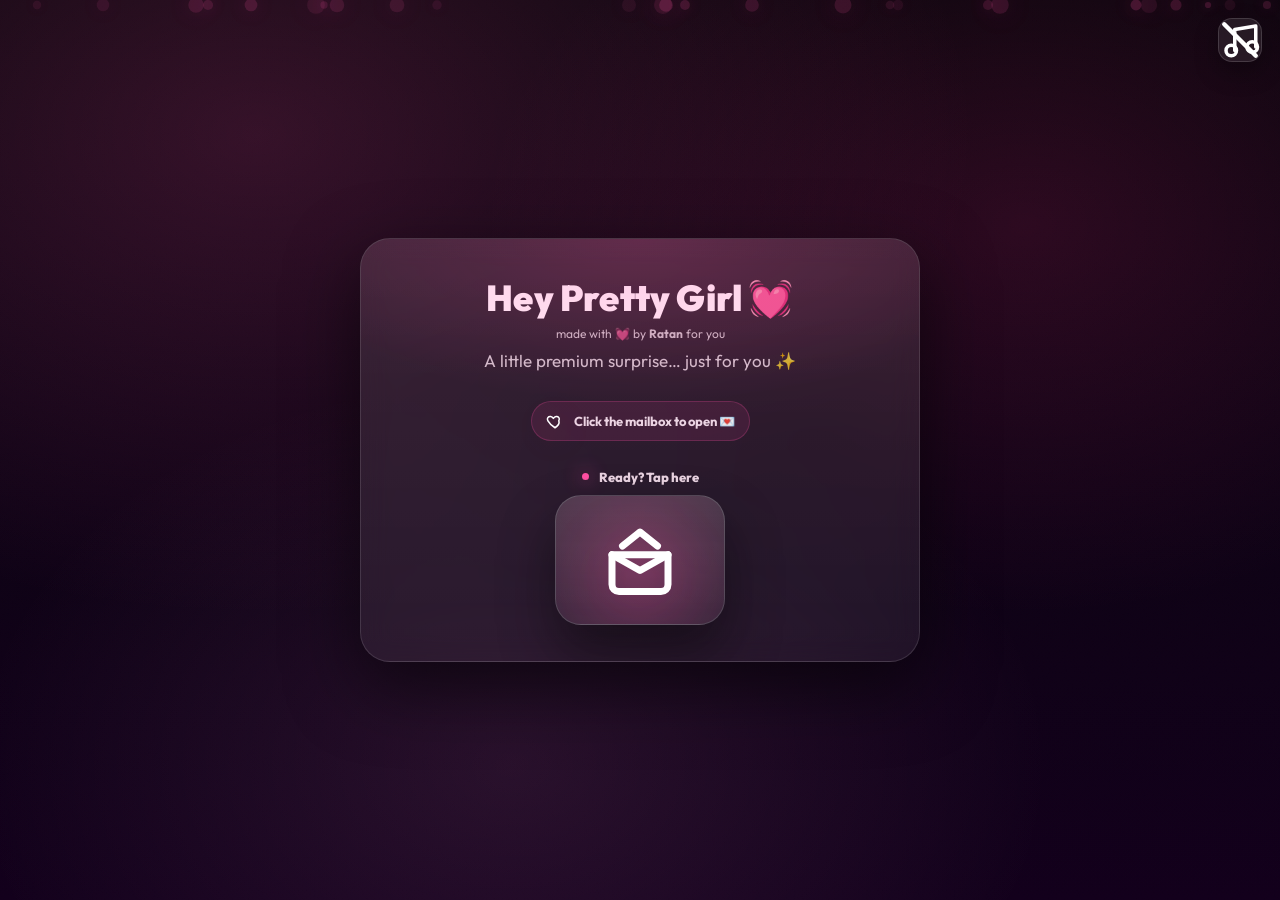
<file: index.html>
<!DOCTYPE html>
<html lang="en">

<head>
    <meta charset="UTF-8" />
    <meta name="viewport" content="width=device-width, initial-scale=1.0" />
    <title>Hey Pretty Girl 💓</title>

    <!-- ✅ Favicon -->
    <link rel="icon" href="me.jpg" type="image/jpeg" sizes="32x32">
    <link rel="icon" href="me.jpg" type="image/jpeg" sizes="16x16">
    <link rel="apple-touch-icon" href="me.jpg">


    <!-- Premium Font -->
    <link rel="preconnect" href="https://fonts.googleapis.com">
    <link rel="preconnect" href="https://fonts.gstatic.com" crossorigin>
    <link href="https://fonts.googleapis.com/css2?family=Outfit:wght@300;400;600;700;800&display=swap" rel="stylesheet">

    <!-- CSS -->
    <link rel="stylesheet" href="css/style.css">
</head>

<body>
    <!-- Background Elements -->
    <div class="particles" id="particles"></div>

    <div class="center">
        <div class="card" id="app">
            <!-- Dynamic pages will be injected here -->
        </div>
    </div>

    <!-- UI Elements -->
    <div class="toggle" id="musicBtn" title="Music">
        <svg viewBox="0 0 24 24" fill="none">
            <path d="M9 18V6l12-2v12" stroke="white" stroke-width="2" stroke-linecap="round" stroke-linejoin="round" />
            <circle cx="7" cy="18" r="3" stroke="white" stroke-width="2" />
            <circle cx="19" cy="16" r="3" stroke="white" stroke-width="2" />
            <line x1="3" y1="3" x2="21" y2="21" stroke="white" stroke-width="2.5" stroke-linecap="round"
                class="slashLine" />
        </svg>
    </div>

    <!-- Overlay (Global) -->
    <div class="openOverlay" id="overlay">
        <div class="envelopeAnim" id="env">
            <div class="envTop"></div>
            <div class="envBody"></div>
            <div class="letter"></div>
        </div>
    </div>

    <!-- Audio -->
    <audio id="bgm" loop preload="auto">
        <source src="music.mp3" type="audio/mpeg">
    </audio>

    <!-- JS -->
    <script src="js/app.js"></script>
    <script src="js/notebook.js"></script>
</body>

</html>
</file>
<file: css/style.css>
:root {
    --bg1: #07040b;
    --bg2: #12001b;
    --pink1: #ff4fa3;
    --pink2: #ff2f84;
    --pink3: #ff9bd0;
    --text: #ffe9f6;
    --muted: rgba(255, 233, 246, .78);
    --glass: rgba(255, 255, 255, .08);
    --border: rgba(255, 255, 255, .12);
    --shadow: 0 24px 70px rgba(0, 0, 0, .55);
    /* Mobile-first scaling */
    --card-w: clamp(280px, 94vw, 560px);
    --fs-title: clamp(24px, 6vw, 36px);
    --fs-sub: clamp(13px, 3.4vw, 17px);
    --fs-body: clamp(14px, 3.8vw, 18px);
    --fs-btn: clamp(14px, 4vw, 18px);

    /* Notebook Specific */
    --nb-cover: #2d132c;
    /* Dark Plum */
    --nb-paper: #fff5f8;
    /* Rose Paper Tone */
    --nb-pages-shadow: 0 10px 40px rgba(0, 0, 0, 0.5);
}

* {
    margin: 0;
    padding: 0;
    box-sizing: border-box;
    font-family: "Outfit", system-ui, -apple-system, Segoe UI, Roboto, Arial;
}

body {
    height: 100vh;
    overflow: hidden;
    color: var(--text);
    background:
        radial-gradient(1200px 800px at 20% 15%, rgba(255, 79, 163, .18), transparent 60%),
        radial-gradient(900px 650px at 80% 25%, rgba(255, 47, 132, .14), transparent 60%),
        radial-gradient(900px 650px at 40% 85%, rgba(255, 155, 208, .10), transparent 60%),
        linear-gradient(180deg, var(--bg1), var(--bg2));
}

/* premium grain */
body::before {
    content: "";
    position: fixed;
    inset: 0;
    background-image: url("data:image/svg+xml,%3Csvg xmlns='http://www.w3.org/2000/svg' width='160' height='160'%3E%3Cfilter id='n'%3E%3CfeTurbulence type='fractalNoise' baseFrequency='.8' numOctaves='3' stitchTiles='stitch'/%3E%3C/filter%3E%3Crect width='160' height='160' filter='url(%23n)' opacity='.35'/%3E%3C/svg%3E");
    opacity: .12;
    pointer-events: none;
    mix-blend-mode: overlay;
}

.center {
    height: 100%;
    display: flex;
    align-items: center;
    justify-content: center;
    padding: clamp(10px, 4vw, 20px);
    position: relative;
    z-index: 5;
}

.card {
    width: var(--card-w);
    border-radius: 30px;
    background: linear-gradient(180deg, rgba(255, 255, 255, .10), rgba(255, 255, 255, .06));
    border: 1px solid var(--border);
    box-shadow: var(--shadow);
    backdrop-filter: blur(14px);
    padding: clamp(20px, 6vw, 36px) clamp(16px, 5vw, 28px);
    position: relative;
    overflow: hidden;
}

.card::after {
    content: "";
    position: absolute;
    inset: -2px;
    border-radius: 32px;
    background: radial-gradient(700px 300px at 50% 0%, rgba(255, 79, 163, .20), transparent 55%);
    pointer-events: none;
}

.hide {
    display: none !important;
}

.title {
    font-size: var(--fs-title);
    font-weight: 900;
    letter-spacing: .2px;
    text-align: center;
}

.subtitle {
    margin-top: 8px;
    text-align: center;
    font-size: var(--fs-sub);
    color: var(--muted);
    line-height: 1.4;
}

.made {
    margin-top: 6px;
    text-align: center;
    font-size: 12px;
    color: rgba(255, 233, 246, .74);
}

.badge {
    display: inline-flex;
    gap: 10px;
    align-items: center;
    margin: 18px auto 0;
    padding: 10px 14px;
    border-radius: 999px;
    background: rgba(255, 79, 163, .10);
    border: 1px solid rgba(255, 79, 163, .22);
    color: rgba(255, 233, 246, .90);
    font-weight: 700;
    font-size: 13px;
}

.iconHeart {
    width: 18px;
    height: 18px;
    filter: drop-shadow(0 8px 18px rgba(255, 79, 163, .32));
}

/* Floating particles */
.particles {
    position: fixed;
    inset: 0;
    pointer-events: none;
    overflow: hidden;
}

.p {
    position: absolute;
    width: 10px;
    height: 10px;
    border-radius: 50%;
    background: rgba(255, 79, 163, .35);
    box-shadow: 0 0 18px rgba(255, 79, 163, .35);
    animation: rise linear infinite;
}

@keyframes rise {
    from {
        transform: translateY(110vh) scale(.6);
    }

    to {
        transform: translateY(-20vh) scale(1.1);
    }
}

/* Common Components */
.btn {
    margin-top: 18px;
    width: 100%;
    border: none;
    padding: clamp(12px, 4vw, 16px);
    border-radius: 18px;
    cursor: pointer;
    font-size: var(--fs-btn);
    font-weight: 900;
    color: #14000c;
    background: linear-gradient(135deg, var(--pink1), var(--pink2));
    box-shadow: 0 10px 30px rgba(255, 47, 132, .3);
    transition: .2s transform;
}

.btn:hover {
    transform: translateY(-3px) scale(1.02);
}

.btn:active {
    transform: translateY(2px) scale(.97);
}

/* PAGE 1 */
.hero {
    margin-top: 10px;
    display: flex;
    flex-direction: column;
    align-items: center;
    gap: 14px;
}

.mailArea {
    margin-top: 14px;
    display: flex;
    flex-direction: column;
    align-items: center;
    gap: 10px;
    position: relative;
}

.tapHint {
    font-size: 13px;
    font-weight: 800;
    color: rgba(255, 233, 246, .90);
    display: flex;
    align-items: center;
    gap: 10px;
}

.tapHint .dot {
    width: 7px;
    height: 7px;
    border-radius: 50%;
    background: var(--pink1);
    box-shadow: 0 0 18px rgba(255, 79, 163, .8);
    animation: pulse 1.1s infinite;
}

@keyframes pulse {

    0%,
    100% {
        transform: scale(1);
    }

    50% {
        transform: scale(1.6);
    }
}

.mailbox {
    width: clamp(140px, 40vw, 170px);
    height: clamp(100px, 30vw, 130px);
    border-radius: 26px;
    background: linear-gradient(180deg, rgba(255, 255, 255, .14), rgba(255, 255, 255, .06));
    border: 1px solid rgba(255, 255, 255, .15);
    box-shadow: 0 30px 55px rgba(0, 0, 0, .45);
    position: relative;
    cursor: pointer;
    display: grid;
    place-items: center;
    overflow: hidden;
    transition: transform .25s ease;
}

.mailbox:hover {
    transform: translateY(-4px) scale(1.02);
}

.mailbox:active {
    transform: translateY(2px) scale(.96);
}

.mailbox::before {
    content: "";
    position: absolute;
    inset: -80px;
    background: radial-gradient(circle at 50% 50%, rgba(255, 79, 163, .26), transparent 55%);
    animation: glow 2.6s ease-in-out infinite alternate;
}

@keyframes glow {
    from {
        transform: scale(1);
    }

    to {
        transform: scale(1.18);
    }
}

.mailSvg {
    width: 50%;
    height: auto;
    z-index: 2;
    filter: drop-shadow(0 16px 30px rgba(255, 79, 163, .30));
}

/* Open Envelope Overlay */
.openOverlay {
    position: absolute;
    inset: 0;
    display: grid;
    place-items: center;
    background: rgba(0, 0, 0, .35);
    opacity: 0;
    pointer-events: none;
    transition: .35s;
    z-index: 100;
}

.openOverlay.show {
    opacity: 1;
}

.envelopeAnim {
    width: 180px;
    height: 120px;
    position: relative;
    border-radius: 20px;
    background: #fff;
    box-shadow: 0 30px 70px rgba(0, 0, 0, .55);
    overflow: hidden;
    transform: translateY(10px) scale(.98);
    animation: pop .4s ease forwards;
}

@keyframes pop {
    to {
        transform: translateY(0) scale(1);
    }
}

.envTop {
    position: absolute;
    left: 0;
    right: 0;
    top: 0;
    height: 0;
    width: 0;
    margin: auto;
    border-left: 90px solid transparent;
    border-right: 90px solid transparent;
    border-top: 66px solid #ffd6e8;
    transform-origin: top;
    transition: .7s ease;
    z-index: 3;
}

.envBody {
    position: absolute;
    inset: 18px 16px 14px 16px;
    border-radius: 16px;
    background: linear-gradient(180deg, #ffffff, #ffeaf3);
    z-index: 1;
}

.letter {
    position: absolute;
    left: 20px;
    right: 20px;
    bottom: 16px;
    height: 76px;
    border-radius: 14px;
    background: #fff;
    box-shadow: 0 18px 25px rgba(0, 0, 0, .18);
    z-index: 2;
    transition: .85s ease;
}

.opened .envTop {
    transform: rotateX(180deg);
}

.opened .letter {
    transform: translateY(-96px);
}

/* Confetti & Burst */
.burst {
    position: absolute;
    pointer-events: none;
    z-index: 200;
    width: 14px;
    height: 14px;
    background: var(--pink2);
    border-radius: 4px;
    rotate: 45deg;
    animation: scatter 1.4s cubic-bezier(0.16, 1, 0.3, 1) forwards;
}

.burst::before,
.burst::after {
    content: "";
    position: absolute;
    width: inherit;
    height: inherit;
    background: inherit;
    border-radius: 50%;
}

.burst::before {
    left: -7px;
}

.burst::after {
    top: -7px;
}

@keyframes scatter {
    0% {
        transform: translate(0, 0) rotate(45deg) scale(0);
        opacity: 1;
    }

    100% {
        transform: translate(var(--dx), -200px) rotate(var(--rot)) scale(1.2);
        opacity: 0;
    }
}

/* POETRY (PAGE 2) */
.poetry {
    margin-top: 18px;
    padding: clamp(14px, 4vw, 20px);
    border-radius: 22px;
    background: rgba(255, 255, 255, .07);
    border: 1px solid rgba(255, 255, 255, .12);
}

.poetry h3 {
    font-size: 16px;
    margin-bottom: 12px;
    color: var(--pink3);
}

.line {
    font-size: var(--fs-body);
    line-height: 1.6;
    margin: 12px 0;
    font-weight: 600;
}

.line small {
    display: block;
    margin-top: 6px;
    color: var(--muted);
    font-size: 12px;
}

/* PAGE 3: NOTEBOOK SYSTEM */
.notebook-view {
    width: 100%;
    perspective: 2000px;
    display: flex;
    flex-direction: column;
    align-items: center;
}

/* NOTEBOOK COVER */
.notebook-cover {
    width: clamp(240px, 80vw, 320px);
    aspect-ratio: 3 / 4;
    background: linear-gradient(135deg, var(--nb-cover), #1a081a);
    border-radius: 15px 25px 25px 15px;
    box-shadow: 0 20px 50px rgba(0, 0, 0, 0.6), inset -5px 0 15px rgba(0, 0, 0, 0.5);
    border: 1px solid rgba(255, 79, 163, 0.3);
    position: relative;
    padding: 20px;
    cursor: pointer;
    margin-top: 10px;
    display: flex;
    flex-direction: column;
    align-items: center;
    justify-content: center;
}

.cover-photo {
    width: clamp(100px, 30vw, 140px);
    aspect-ratio: 1;
    border-radius: 50%;
    border: 4px solid var(--pink1);
    padding: 4px;
    background: #000;
    overflow: hidden;
    box-shadow: 0 0 25px rgba(255, 79, 163, 0.4);
    margin-bottom: 20px;
}

.cover-photo img {
    width: 100%;
    height: 100%;
    object-fit: cover;
}

.cover-title {
    font-size: 18px;
    font-weight: 800;
    text-align: center;
    color: var(--text);
    padding: 0 10px;
}

.heart-stamp {
    position: absolute;
    bottom: 20px;
    right: 20px;
    opacity: 0.8;
    filter: drop-shadow(0 0 5px var(--pink1));
}

.open-hint {
    /* Notebook Specific */
    --nb-cover: #2d132c;
    /* Dark Plum */
    --nb-paper: #3d1b32; /* Premium Dark Rose/Plum Tone */
    --nb-paper-light: #4d2342;
    --nb-pages-shadow: 0 30px 60px rgba(0, 0, 0, 0.6);
    --nb-text: #ffe9f6;
    --nb-line: rgba(255, 255, 255, 0.05);
    margin-top: 25px;
    font-size: 13px;
    font-weight: 700;
    color: var(--pink3);
    animation: bounceLeft 1s infinite alternate;
}

@keyframes bounceLeft {
    from {
        transform: translateX(0);
    }

    to {
        transform: translateX(5px);
    }
}

/* REAL NOTEBOOK 3D SYSTEM */
.notebook-container {
    position: relative;
    width: 100%;
    max-width: 800px;
    height: clamp(400px, 80vh, 600px);
    transform-style: preserve-3d;
    transition: transform 0.6s ease;
}

.nb-page {
    position: absolute;
    width: 50%;
    height: 100%;
    top: 0;
    right: 0;
    transform-origin: left center;
    transition: transform 0.8s cubic-bezier(0.645, 0.045, 0.355, 1);
    transform-style: preserve-3d;
    z-index: 1;
}

.nb-page.flipped {
    transform: rotateY(-180deg);
}

.nb-page-front,
.nb-page-back {
    position: absolute;
    inset: 0;
    backface-visibility: hidden;
    background: var(--nb-paper);
    padding: clamp(20px, 4vw, 30px);
    display: flex;
    flex-direction: column;
    box-shadow: 
        inset 0 0 0 1px rgba(255,255,255,0.05),
        inset 0 0 60px rgba(0,0,0,0.2);
    overflow: hidden;
    border-radius: 4px 15px 15px 4px;
}

/* Realistic Paper Look & Lines */
.nb-page-front::before,
.nb-page-back::before {
    content: "";
    position: absolute;
    inset: 0;
    background-image: 
        linear-gradient(var(--nb-line) 1px, transparent 1px),
        url("data:image/svg+xml,%3Csvg xmlns='http://www.w3.org/2000/svg' width='4' height='4' viewBox='0 0 4 4'%3E%3Cpath d='M1 3h1v1H1V3zm2-2h1v1H2V1z' fill='%23ffffff' fill-opacity='0.03'/%3E%3C/svg%3E");
    background-size: 100% 28px, 4px 4px;
    background-position: 0 40px, 0 0;
    pointer-events: none;
    opacity: 0.8;
}

/* Curvature Effect near spine */
.nb-page-front::after {
    content: "";
    position: absolute;
    left: 0; top: 0; bottom: 0;
    width: 30px;
    background: linear-gradient(to right, rgba(0,0,0,0.3), transparent);
    pointer-events: none;
}
.nb-page-back::after {
    content: "";
    position: absolute;
    right: 0; top: 0; bottom: 0;
    width: 30px;
    background: linear-gradient(to left, rgba(0,0,0,0.3), transparent);
    pointer-events: none;
}

/* Page Border/Margin Style */
.nb-page-inner {
    position: relative;
    height: 100%;
    width: 100%;
    display: flex;
    flex-direction: column;
    z-index: 2;
    transition: 0.4s cubic-bezier(0.4, 0, 0.2, 1);
}

/* Binding Strip Detail */
.binding-strip {
    position: absolute;
    top: 5%; bottom: 5%;
    width: 25px;
    background: linear-gradient(to right, rgba(0,0,0,0.2), transparent);
    z-index: 5;
    display: flex;
    flex-direction: column;
    justify-content: space-around;
    align-items: center;
}
.nb-page-front .binding-strip { left: 0; border-right: 1px dashed rgba(255,255,255,0.1); }
.nb-page-back .binding-strip { right: 0; border-left: 1px dashed rgba(255,255,255,0.1); }

.hole {
    width: 6px;
    height: 6px;
    background: #111;
    border-radius: 50%;
    box-shadow: inset 0 1px 2px rgba(0,0,0,0.8), 0 1px 0 rgba(255,255,255,0.1);
}

.nb-page-front {
    border-radius: 0 15px 15px 0;
    z-index: 2;
}

.nb-page-back {
    border-radius: 15px 0 0 15px;
    transform: rotateY(180deg);
    z-index: 1;
    background: linear-gradient(to left, var(--nb-paper), var(--nb-paper-light));
}

/* Page Content Adjustments */
.nb-img {
    width: 100%;
    height: clamp(160px, 40vh, 250px);
    border-radius: 8px;
    object-fit: cover;
    margin-bottom: 15px;
    box-shadow: 0 10px 20px rgba(0,0,0,0.3);
    border: 1px solid rgba(255,255,255,0.1);
}

.nb-caption {
    font-size: 16px;
    font-weight: 800;
    color: var(--pink3);
    text-align: center;
    font-style: italic;
    text-shadow: 0 2px 4px rgba(0,0,0,0.3);
}

.nb-shayari {
    flex: 1;
    display: flex;
    align-items: center;
    justify-content: center;
    text-align: center;
    font-size: clamp(16px, 3.5vw, 22px);
    line-height: 1.6;
    font-weight: 700;
    color: var(--text);
    white-space: pre-line;
    padding: 10px 20px;
    text-shadow: 0 2px 4px rgba(0,0,0,0.3);
}

.nb-footer {
    position: absolute;
    bottom: 15px;
    width: calc(100% - 50px);
    text-align: center;
    font-size: 12px;
    font-weight: 900;
    opacity: 0.3;
}

/* SLIDE ANIMATIONS */
.slide-out-left { transform: translateX(-30px); opacity: 0; }
.slide-out-right { transform: translateX(30px); opacity: 0; }
.slide-in-left { transform: translateX(-30px); opacity: 0; }
.slide-in-right { transform: translateX(30px); opacity: 0; }
.slide-active { transform: translateX(0); opacity: 1; }

/* Controls */
.controls {
    margin-top: 30px;
    width: 100%;
    display: flex;
    justify-content: space-between;
    gap: 20px;
}

.nav-btn {
    flex: 1;
    background: var(--glass);
    border: 1px solid var(--border);
    padding: 12px;
    border-radius: 15px;
    color: var(--text);
    font-weight: 700;
    cursor: pointer;
    transition: 0.3s;
}

.nav-btn:hover {
    background: rgba(255, 255, 255, 0.15);
}

/* MUSIC TOGGLE */
.toggle {
    position: fixed;
    right: 18px;
    top: 18px;
    z-index: 10000;
    width: 44px;
    height: 44px;
    border-radius: 14px;
    background: rgba(255, 255, 255, .08);
    backdrop-filter: blur(10px);
    border: 1px solid rgba(255, 255, 255, .14);
    display: grid;
    place-items: center;
    cursor: pointer;
    box-shadow: 0 10px 25px rgba(0, 0, 0, .3);
}

.slashLine {
    transition: opacity 0.2s;
    opacity: 1;
}

.toggle.on .slashLine {
    opacity: 0;
}

/* ANIMATIONS */
.fadeIn {
    animation: fadeIn 0.6s ease both;
}

@keyframes fadeIn {
    from {
        opacity: 0;
        transform: translateY(10px);
    }

    to {
        opacity: 1;
        transform: translateY(0);
    }
}

@media (max-width: 480px) {
    .notebook-container {
        height: clamp(400px, 80vh, 550px);
    }

    .nb-page {
        width: 100%;
        right: 0;
        left: 0;
        display: none;
        transform-origin: center center;
        transition: none;
        /* Instant switch for mobile */
    }

    .nb-page.active {
        display: block;
    }

    .nb-page-front,
    .nb-page-back {
        border-radius: 15px;
        transition: none; /* Handled by JS animations */
    }

    .nb-page-back {
        transform: rotateY(0);
        visibility: hidden;
        opacity: 0;
        z-index: 1;
    }

    .nb-page.mobile-shayari .nb-page-front {
        visibility: hidden;
        opacity: 0;
    }

    .nb-page.mobile-shayari .nb-page-back {
        visibility: visible;
        opacity: 1;
        z-index: 10;
    }

    .nb-page.flipped {
        transform: none;
    }

    .binding {
        display: none;
    }
    
    .nb-page-front .binding-strip, .nb-page-back .binding-strip { display: flex; }
}

@media (min-width: 481px) and (max-width: 650px) {
    .nb-page {
        width: 100%;
        right: 0;
        left: 0;
    }

    .nb-page-back {
        display: none;
    }

    .nb-page.flipped {
        transform: none;
        visibility: hidden;
        opacity: 0;
    }

    .binding {
        display: none;
    }
}
</file>
